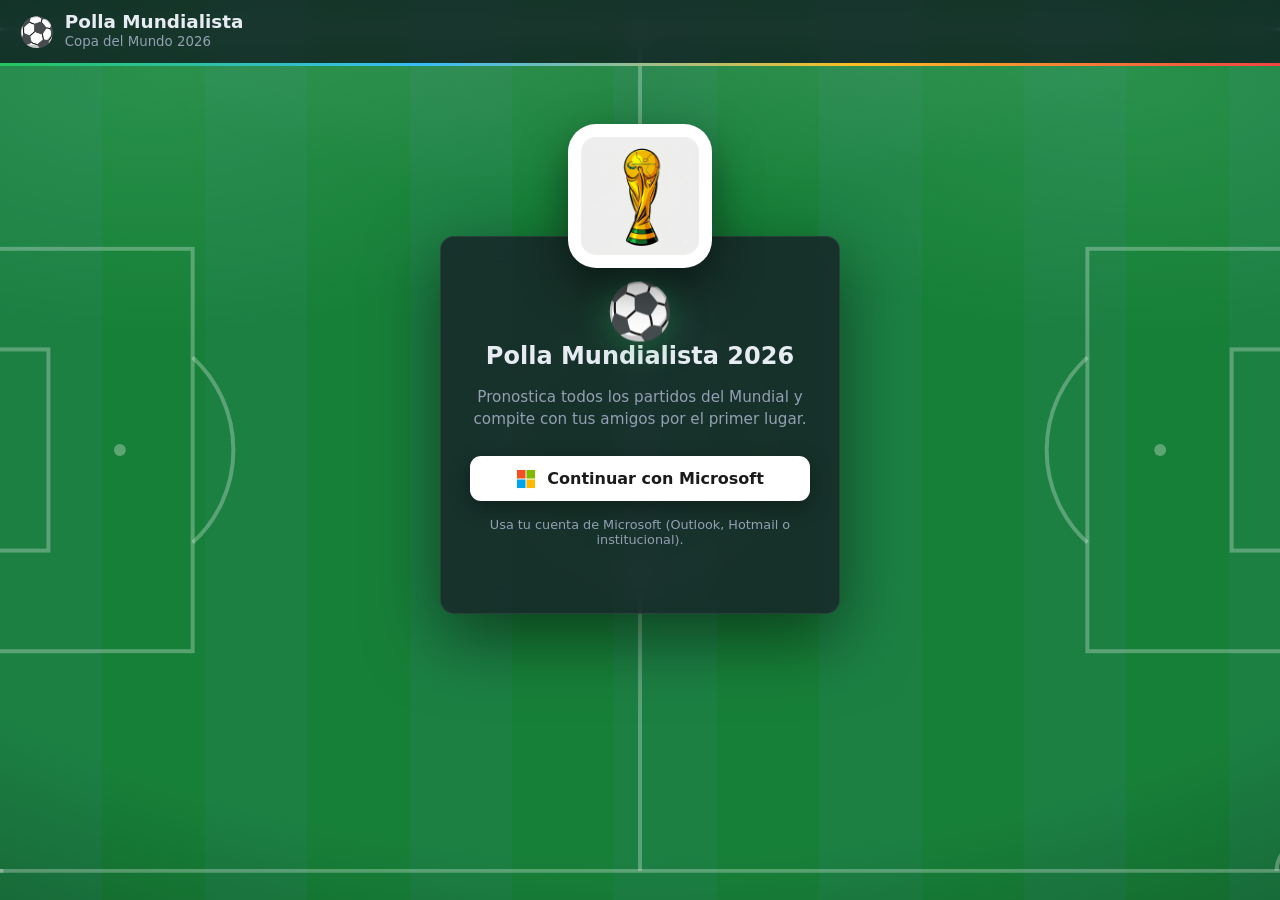
<file: index.html>
<!DOCTYPE html>
<html lang="es">
<head>
  <meta charset="UTF-8" />
  <meta name="viewport" content="width=device-width, initial-scale=1.0" />
  <title>Polla Mundialista 2026</title>
  <link rel="icon" type="image/png" href="img/trofeo.png?v=2" />
  <link rel="apple-touch-icon" href="img/trofeo.png?v=2" />
  <link rel="stylesheet" href="css/styles.css?v=23" />
</head>
<body>
  <header class="topbar">
    <div class="brand">
      <span class="ball">⚽</span>
      <div>
        <h1>Polla Mundialista</h1>
        <small>Copa del Mundo 2026</small>
      </div>
    </div>
    <nav id="nav" class="nav hidden">
      <button data-view="matches" class="active">Mis pronósticos</button>
      <button data-view="today">Hoy</button>
      <button data-view="weekend">Fin de semana</button>
      <button data-view="ranking">Ranking</button>
      <button data-view="admin" id="navAdmin" class="hidden">Admin</button>
    </nav>
    <div id="userBox" class="user-box hidden">
      <button id="avatarBtn" class="avatar-btn" title="Cambiar foto de perfil">
        <img id="userAvatar" class="avatar hidden" alt="" />
        <span id="userInitial" class="avatar avatar-fallback"></span>
      </button>
      <input type="file" id="avatarInput" accept="image/*" hidden />
      <span id="userName"></span>
      <button id="logoutBtn" class="ghost">Salir</button>
    </div>
  </header>

  <main id="app">

    <!-- ===================== LOGIN (solo Microsoft) ===================== -->
    <section id="authView" class="view auth">
      <div class="trophy-hero">
        <img src="img/trofeo.png?v=2" alt="Copa del Mundo Hidroituango" class="trophy-img" />
      </div>
      <div class="card auth-card">
        <div class="auth-ball">⚽</div>
        <h2 class="auth-title">Polla Mundialista 2026</h2>
        <p class="auth-sub">Pronostica todos los partidos del Mundial y compite con tus amigos por el primer lugar.</p>

        <button id="msLoginBtn" class="ms-btn">
          <svg width="20" height="20" viewBox="0 0 21 21" aria-hidden="true">
            <rect x="1" y="1" width="9" height="9" fill="#f25022"/>
            <rect x="11" y="1" width="9" height="9" fill="#7fba00"/>
            <rect x="1" y="11" width="9" height="9" fill="#00a4ef"/>
            <rect x="11" y="11" width="9" height="9" fill="#ffb900"/>
          </svg>
          Continuar con Microsoft
        </button>

        <p class="auth-note">Usa tu cuenta de Microsoft (Outlook, Hotmail o institucional).</p>
        <p id="authMsg" class="msg"></p>
      </div>
    </section>

    <!-- ===================== HOY ===================== -->
    <section id="todayView" class="view hidden">
      <div id="todayContainer"></div>
    </section>

    <!-- ===================== FIN DE SEMANA ===================== -->
    <section id="weekendView" class="view hidden">
      <div id="weekendContainer"></div>
    </section>

    <!-- ===================== MIS PRONÓSTICOS ===================== -->
    <section id="matchesView" class="view hidden">
      <div class="rules">
        Marcador exacto = <b>5 pts</b> · Acertar resultado = <b>3 pts</b> · Fallar = <b>0</b>.
        Puedes editar hasta <b>10 minutos antes</b> de cada partido; luego se cierra.
      </div>
      <div id="matchesContainer"></div>
    </section>

    <!-- ===================== RANKING ===================== -->
    <section id="rankingView" class="view hidden">
      <h2>Tabla de posiciones</h2>
      <div id="rankingContainer"></div>
    </section>

    <!-- ===================== ADMIN ===================== -->
    <section id="adminView" class="view hidden">
      <h2>👥 Participación</h2>
      <p class="muted">Quiénes ya pronosticaron, cuántos partidos llevan y cuándo actualizaron. Toca "Ver" para revisar sus pronósticos.</p>
      <div id="participationContainer"><div class="loading">Cargando…</div></div>

      <h2 style="margin-top:1.8rem">📝 Cargar resultados reales</h2>
      <p class="muted">Escribe el marcador final de cada partido jugado y guarda. El ranking se recalcula solo. (También se cargan solos cada 15 min.)</p>
      <div id="adminContainer"></div>
    </section>

  </main>

  <!-- Modal para ver pronósticos de un usuario -->
  <div id="modal" class="modal hidden">
    <div class="modal-box">
      <div class="modal-head">
        <h3 id="modalTitle">Pronósticos</h3>
        <button id="modalClose" class="ghost">✕</button>
      </div>
      <div id="modalBody" class="modal-body"></div>
    </div>
  </div>

  <button id="syncFab" class="sync-fab hidden">🔄 Sincronizar resultados</button>

  <div id="toast" class="toast hidden"></div>

  <script type="module" src="js/app.js?v=29"></script>
</body>
</html>
</file>
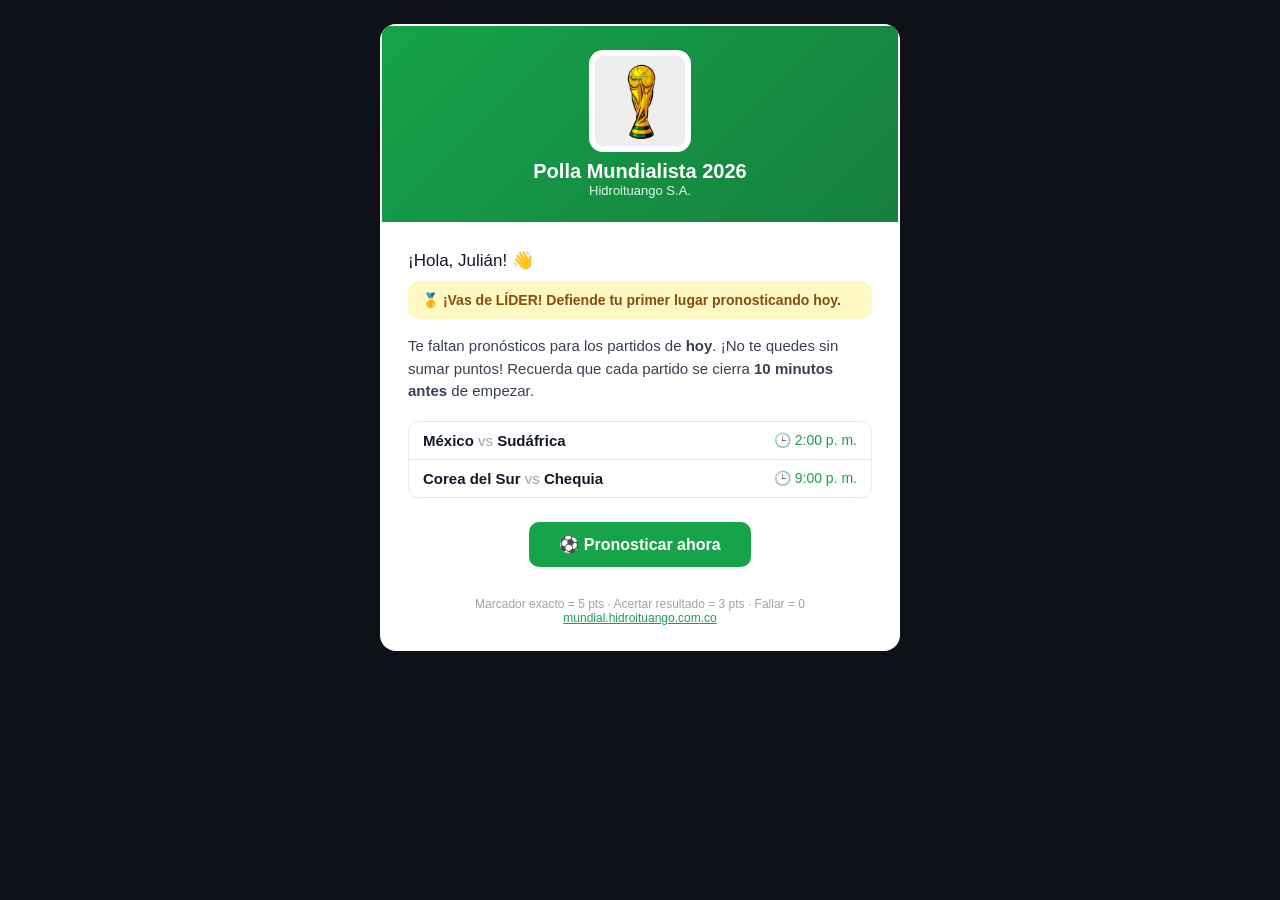
<file: preview-correo.html>
<!DOCTYPE html><html lang="es"><head><meta charset="UTF-8"><title>Vista previa del correo</title></head>
<body style="margin:0;background:#0e1117;font-family:Segoe UI,Arial,sans-serif;">
  <table width="100%" cellpadding="0" cellspacing="0" style="background:#0e1117;padding:24px 0;">
    <tr><td align="center">
      <table width="100%" style="max-width:520px;background:#ffffff;border-radius:16px;overflow:hidden;">
        <tr><td style="background:linear-gradient(135deg,#16a34a,#15803d);padding:24px;text-align:center;">
          <img src="img/trofeo.png" alt="Trofeo" width="90" style="display:block;margin:0 auto 8px;background:#fff;border-radius:14px;padding:6px;" />
          <div style="color:#fff;font-size:20px;font-weight:800;">Polla Mundialista 2026</div>
          <div style="color:#dcfce7;font-size:13px;">Hidroituango S.A.</div>
        </td></tr>
        <tr><td style="padding:26px 26px 8px;">
          <p style="font-size:17px;color:#111827;margin:0 0 10px;">¡Hola, Julián! 👋</p>
          <div style="background:#fef9c3;color:#854d0e;font-size:14px;font-weight:600;padding:11px 14px;border-radius:10px;margin:0 0 16px;">
            🥇 <b>¡Vas de LÍDER!</b> Defiende tu primer lugar pronosticando hoy.
          </div>
          <p style="font-size:15px;color:#374151;margin:0 0 18px;line-height:1.5;">
            Te faltan pronósticos para los partidos de <b>hoy</b>. ¡No te quedes sin sumar puntos!
            Recuerda que cada partido se cierra <b>10 minutos antes</b> de empezar.
          </p>
          <table width="100%" cellpadding="0" cellspacing="0" style="border:1px solid #e5e7eb;border-radius:10px;overflow:hidden;">
            <tr>
              <td style="padding:10px 14px;border-bottom:1px solid #e5e7eb;font-size:15px;color:#111827;"><b>México</b> <span style="color:#9ca3af;">vs</span> <b>Sudáfrica</b></td>
              <td style="padding:10px 14px;border-bottom:1px solid #e5e7eb;font-size:14px;color:#16a34a;text-align:right;white-space:nowrap;">🕒 2:00 p. m.</td>
            </tr>
            <tr>
              <td style="padding:10px 14px;font-size:15px;color:#111827;"><b>Corea del Sur</b> <span style="color:#9ca3af;">vs</span> <b>Chequia</b></td>
              <td style="padding:10px 14px;font-size:14px;color:#16a34a;text-align:right;white-space:nowrap;">🕒 9:00 p. m.</td>
            </tr>
          </table>
          <div style="text-align:center;margin:24px 0 8px;">
            <a href="https://mundial.hidroituango.com.co" style="background:#16a34a;color:#fff;text-decoration:none;font-weight:700;font-size:16px;padding:13px 30px;border-radius:10px;display:inline-block;">⚽ Pronosticar ahora</a>
          </div>
        </td></tr>
        <tr><td style="padding:12px 26px 24px;text-align:center;color:#9ca3af;font-size:12px;">
          Marcador exacto = 5 pts · Acertar resultado = 3 pts · Fallar = 0<br/>
          <a href="https://mundial.hidroituango.com.co" style="color:#16a34a;">mundial.hidroituango.com.co</a>
        </td></tr>
      </table>
    </td></tr>
  </table>
</body></html>
</file>
<file: css/styles.css>
:root{
  --bg:#0e1117; --panel:#171c26; --panel2:#1f2735; --line:#2a3346;
  --text:#e7ecf3; --muted:#93a0b4; --primary:#16a34a; --primary-2:#22c55e;
  --accent:#3b82f6; --warn:#f59e0b; --danger:#ef4444; --gold:#fbbf24;
  --radius:14px;
}
*{box-sizing:border-box}
body{
  margin:0; font-family:system-ui,-apple-system,Segoe UI,Roboto,sans-serif;
  color:var(--text); min-height:100vh; position:relative;
  /* Césped con franjas de pasto cortado + profundidad en los bordes */
  background:
    radial-gradient(140% 110% at 50% 40%, transparent 50%, rgba(0,0,0,.55) 100%),
    repeating-linear-gradient(90deg, #1c8043 0 8%, #178038 8% 16%);
  background-attachment: fixed;
}
/* Líneas del campo de fútbol */
body::before{
  content:""; position:fixed; inset:0; z-index:-1; pointer-events:none;
  background:url("../img/pitch.svg") center center / cover no-repeat;
}
/* Luz de estadio (brillo superior suave) */
body::after{
  content:""; position:fixed; inset:0; z-index:-2; pointer-events:none;
  background:
    radial-gradient(900px 420px at 50% -10%, rgba(255,255,255,.16), transparent 70%),
    radial-gradient(700px 380px at 12% 8%, rgba(120,220,160,.18), transparent 70%),
    radial-gradient(700px 380px at 88% 8%, rgba(120,220,160,.18), transparent 70%);
}
.hidden{display:none !important}

/* Topbar */
.topbar{
  display:flex; align-items:center; gap:1rem; flex-wrap:wrap;
  padding:.8rem 1.2rem;
  border-bottom:3px solid transparent;
  border-image:linear-gradient(90deg,#22c55e,#38bdf8,#fbbf24,#ef4444) 1;
  background:rgba(13,18,28,.72); backdrop-filter:blur(10px);
  position:sticky; top:0; z-index:10;
}
.brand{display:flex; align-items:center; gap:.6rem}
.brand h1{font-size:1.15rem; margin:0; line-height:1}
.brand small{color:var(--muted)}
.ball{font-size:1.8rem}
.nav{display:flex; gap:.3rem; margin-left:auto}
.nav button{
  background:transparent; color:var(--muted); border:none; padding:.5rem .9rem;
  border-radius:10px; cursor:pointer; font-size:.95rem; font-weight:600;
}
.nav button:hover{background:var(--panel2); color:var(--text)}
.nav button.active{background:var(--primary); color:#fff}
.user-box{display:flex; align-items:center; gap:.6rem; color:var(--muted)}
.user-box #userName{font-weight:600; color:var(--text)}

/* Avatares (foto de perfil) */
.avatar{width:36px; height:36px; border-radius:50%; object-fit:cover; display:inline-block; flex:none}
.avatar-fallback{
  display:inline-flex; align-items:center; justify-content:center;
  background:linear-gradient(135deg,var(--accent),#6366f1); color:#fff; font-weight:800;
}
.avatar-sm{width:28px; height:28px; font-size:.82rem}
.avatar-btn{
  padding:0; border:none; background:none; cursor:pointer; border-radius:50%;
  line-height:0; box-shadow:0 0 0 2px rgba(255,255,255,.18); transition:box-shadow .2s;
}
.avatar-btn:hover{box-shadow:0 0 0 2px var(--primary-2)}
.player{display:inline-flex; align-items:center; gap:.55rem}

/* Buttons */
button{font-family:inherit}
.primary{
  background:var(--primary); color:#fff; border:none; padding:.7rem 1rem;
  border-radius:10px; font-weight:700; cursor:pointer; font-size:1rem;
}
.primary:hover{background:var(--primary-2)}
.ghost{background:transparent; border:1px solid var(--line); color:var(--muted);
  padding:.4rem .8rem; border-radius:8px; cursor:pointer}
.ghost:hover{color:var(--text); border-color:var(--muted)}

/* Layout */
main{max-width:920px; margin:0 auto; padding:1.2rem}
.view h2{margin:.2rem 0 1rem}
.muted{color:var(--muted)}

/* Auth */
.auth{display:flex; flex-direction:column; align-items:center; padding-top:2.4rem}
.trophy-hero{margin-bottom:-32px; z-index:2; position:relative}
.trophy-img{
  width:144px; height:144px; object-fit:contain; display:block; background:#fff;
  border-radius:28px; padding:10px;
  border:3px solid rgba(255,255,255,.9); box-shadow:0 18px 45px rgba(0,0,0,.5);
  animation:trophyIn .7s cubic-bezier(.2,.9,.3,1.3) both;
}
@keyframes trophyIn{from{opacity:0; transform:translateY(-16px) scale(.88)} to{opacity:1; transform:none}}
.card{
  background:rgba(23,28,38,.78); backdrop-filter:blur(14px);
  border:1px solid rgba(255,255,255,.08); border-radius:var(--radius);
  padding:1.4rem; width:100%; max-width:400px; box-shadow:0 24px 70px rgba(0,0,0,.5);
}
.auth-card{text-align:center; padding:3rem 1.8rem 2.2rem}
.auth-ball{font-size:3.4rem; line-height:1; filter:drop-shadow(0 6px 18px rgba(34,197,94,.35))}
.auth-title{margin:.8rem 0 .4rem; font-size:1.5rem}
.auth-sub{color:var(--muted); font-size:.95rem; margin:0 0 1.6rem; line-height:1.45}
.ms-btn{
  display:flex; align-items:center; justify-content:center; gap:.7rem; width:100%;
  background:#fff; color:#1b1b1b; border:none; padding:.8rem 1rem; border-radius:11px;
  font-size:1rem; font-weight:700; cursor:pointer; transition:transform .08s, box-shadow .2s;
  box-shadow:0 6px 20px rgba(0,0,0,.35);
}
.ms-btn:hover{transform:translateY(-1px); box-shadow:0 10px 26px rgba(0,0,0,.45)}
.ms-btn:active{transform:translateY(0)}
.auth-note{color:var(--muted); font-size:.8rem; margin:1rem 0 0}
.msg{min-height:1.2em; margin:.8rem 0 0; font-size:.9rem; text-align:center}
.msg.error{color:var(--danger)}
.msg.ok{color:var(--primary-2)}

/* Rules banner */
.rules{
  background:var(--panel); border:1px solid var(--line); border-left:4px solid var(--primary);
  padding:.7rem 1rem; border-radius:10px; margin-bottom:1.2rem; font-size:.9rem; color:var(--muted);
}
.rules b{color:var(--text)}

/* Encabezado "Hoy" */
.today-head{
  background:linear-gradient(135deg, rgba(34,197,94,.20), rgba(56,189,248,.16));
  border:1px solid rgba(255,255,255,.12); border-radius:16px;
  padding:1.1rem 1.3rem; margin-bottom:1.3rem;
}
.today-title{font-size:1.25rem; font-weight:800}
.today-date{color:var(--muted); text-transform:capitalize; margin-top:.15rem}
.today-stats{display:flex; gap:1.1rem; flex-wrap:wrap; margin-top:.7rem; color:var(--muted); font-size:.92rem}
.today-stats b{color:var(--text)}

/* Ventanita "en juego / próximo" (Mis pronósticos) */
.livebox{
  background:linear-gradient(135deg, rgba(15,22,34,.92), rgba(22,30,44,.92));
  backdrop-filter:blur(8px);
  border:1px solid rgba(255,255,255,.12); border-radius:14px;
  padding:.9rem 1.1rem; margin-bottom:1.3rem;
  display:flex; flex-direction:column; gap:.6rem;
  box-shadow:0 10px 30px rgba(0,0,0,.35);
}
.livebox-live{
  border:1px solid rgba(255,107,129,.5);
  box-shadow:0 0 0 1px rgba(255,107,129,.25), 0 12px 34px rgba(0,0,0,.45);
}
.lb-title{font-size:.78rem; font-weight:900; letter-spacing:.08em; color:var(--muted)}
.livebox-live .lb-title{color:#ff6b81; animation:livePulse 1.4s ease-in-out infinite}

/* Mini-tarjeta por partido */
.lb-card{
  background:linear-gradient(180deg, rgba(31,39,53,.6), rgba(20,26,38,.6));
  border:1px solid rgba(255,255,255,.08); border-radius:12px;
  padding:.6rem .8rem; display:flex; flex-direction:column; gap:.5rem;
}
.lb-card-live{border-color:rgba(255,107,129,.45); background:linear-gradient(180deg, rgba(58,22,32,.45), rgba(20,26,38,.6))}
.lb-clickable{cursor:pointer; transition:border-color .15s}
.lb-clickable:hover{border-color:rgba(255,107,129,.8)}
.lb-card-head{display:flex; align-items:center; justify-content:space-between; gap:.5rem}
.lb-tag{font-size:.68rem; font-weight:800; padding:.18rem .6rem; border-radius:99px; white-space:nowrap}
.lb-tag.lb-live{background:#3a1620; color:#ff6b81; animation:livePulse 1.4s ease-in-out infinite}
.lb-tag.lb-next{background:#1c2a44; color:#93b4ff}
.lb-when{font-size:.82rem; color:var(--muted); font-weight:700; white-space:nowrap}
.lb-when-live{color:#ff6b81; font-weight:900}

/* Partido: equipos + casillas (igual que pronósticos) */
.lb-match{display:grid; grid-template-columns:1fr auto 1fr; align-items:center; gap:.6rem}
.lb-tm{display:flex; align-items:center; gap:.45rem; min-width:0; font-weight:700}
.lb-tm-h{justify-content:flex-end; text-align:right}
.lb-tm-a{justify-content:flex-start; text-align:left}
.lb-tm .name{overflow-wrap:anywhere}
.lb-tm .crest{width:26px; height:26px; flex:none}
.lb-boxes{display:flex; align-items:center; gap:.35rem}
.lb-box{
  display:inline-flex; align-items:center; justify-content:center;
  min-width:38px; height:38px; padding:0 .25rem;
  background:var(--panel2); border:1px solid var(--line); border-radius:9px;
  font-size:1.15rem; font-weight:800; color:var(--text);
}
.lb-boxes-live .lb-box{border-color:rgba(255,107,129,.6); color:#fff; background:#2a1620}
.lb-boxes-pred .lb-box{border-color:rgba(56,189,248,.4)}
.lb-x{color:var(--muted); font-weight:800}
.lb-vs{color:var(--muted); font-weight:800; font-size:.9rem}

/* Pie de la tarjeta (tu pronóstico / comparación) */
.lb-foot{font-size:.82rem; color:var(--muted); text-align:center}
.lb-foot b{color:var(--text)}
.lb-cmp{color:var(--primary-2); font-weight:700}
.lb-foot-warn{color:var(--warn)}
.lb-ver{color:#93b4ff}

/* Enlace "detalle" en tarjetas de partido */
.detalle-link{color:#93b4ff; cursor:pointer; font-weight:700; text-decoration:none}
.detalle-link:hover{text-decoration:underline}

/* Modal de detalle del partido */
.md-score{display:flex; align-items:center; justify-content:space-between; gap:.6rem; font-weight:700; font-size:1.05rem; margin:.2rem 0 .4rem}
.md-score .crest{width:26px; height:26px; vertical-align:middle}
.md-sc{color:var(--primary-2); font-size:1.4rem; font-weight:900; white-space:nowrap}
.md-state{text-align:center; color:var(--muted); font-weight:700; margin-bottom:.8rem}
.md-state.live{color:#ff6b81}
.md-timeline{display:flex; flex-direction:column; gap:.1rem; border-top:1px solid var(--line); padding-top:.6rem}
.md-ev{display:flex; align-items:center; gap:.6rem; padding:.4rem 0; border-bottom:1px solid var(--line); font-size:.9rem}
.md-ev:last-child{border-bottom:none}
.md-min{min-width:38px; text-align:right; font-weight:800; color:var(--muted)}
.md-txt{flex:1}
.md-empty{text-align:center; margin-top:1rem}

/* Group blocks */
.group{margin-bottom:1.8rem}
.group-title{
  display:inline-block; font-size:.82rem; letter-spacing:.08em; text-transform:uppercase;
  font-weight:800;
  background:linear-gradient(135deg,var(--accent),#6366f1); -webkit-background-clip:text;
  background-clip:text; -webkit-text-fill-color:transparent;
  margin:.2rem 0 .7rem; padding-left:.2rem;
}
.match{
  display:grid; grid-template-columns:1fr auto 1fr; align-items:center; gap:.6rem;
  background:linear-gradient(180deg, rgba(23,28,38,.80), rgba(18,23,33,.80));
  backdrop-filter:blur(10px);
  border:1px solid rgba(255,255,255,.07); border-radius:14px;
  padding:.85rem 1rem; margin-bottom:.6rem; transition:border-color .2s, transform .08s;
}
.match:hover{border-color:rgba(56,189,248,.45); transform:translateY(-1px)}
.match .team{display:flex; align-items:center; gap:.5rem; min-width:0}
.match .team.home{justify-content:flex-end; text-align:right}
.match .team.away{justify-content:flex-start; text-align:left}
.match .flag{font-size:1.6rem; line-height:1; flex:none; display:inline-flex; align-items:center}
.crest{
  width:30px; height:30px; border-radius:50%; object-fit:cover; flex:none;
  box-shadow:0 0 0 1px var(--line), 0 2px 6px rgba(0,0,0,.35); background:var(--panel2);
}

/* Resumen de puntos */
.summary{
  display:flex; align-items:center; gap:1.2rem; flex-wrap:wrap;
  background:linear-gradient(135deg,#16321f,#13261a);
  border:1px solid #1f5132; border-radius:14px; padding:1rem 1.2rem; margin-bottom:1.4rem;
}
.sum-main{display:flex; align-items:baseline; gap:.4rem}
.sum-num{font-size:2.2rem; font-weight:900; color:var(--primary-2); line-height:1}
.sum-lbl{color:var(--muted); font-weight:700; text-transform:uppercase; font-size:.75rem; letter-spacing:.06em}
.sum-stats{display:flex; gap:1.1rem; flex-wrap:wrap; color:var(--muted); font-size:.9rem}
.sum-stats b{color:var(--text)}
.match .name{font-weight:700; line-height:1.15; overflow-wrap:anywhere}
.match .scores{display:flex; align-items:center; gap:.35rem}
.score-input{
  width:46px; text-align:center; font-size:1.1rem; font-weight:700;
  background:var(--panel2); border:1px solid var(--line); color:var(--text);
  padding:.45rem 0; border-radius:9px;
}
.score-input:focus{outline:none; border-color:var(--primary)}
.score-input:disabled{opacity:.6; cursor:not-allowed}
.vs{color:var(--muted); font-weight:700}
.match .meta{
  grid-column:1 / -1; display:flex; justify-content:space-between; align-items:center;
  font-size:.75rem; color:var(--muted); margin-top:.1rem;
}
.badge{font-size:.7rem; padding:.12rem .5rem; border-radius:99px; font-weight:700}
.badge.locked{background:#3a2a16; color:var(--warn)}
.badge.result{background:#16321f; color:var(--primary-2)}
.badge.pts{background:#1c2a44; color:#93b4ff}
.badge.live{background:#3a1620; color:#ff6b81; font-weight:800; animation:livePulse 1.4s ease-in-out infinite}
@keyframes livePulse{0%,100%{opacity:1}50%{opacity:.55}}
.save-row{display:flex; align-items:center; gap:.8rem; margin:.4rem 0 1.4rem}
.save-row .primary{padding:.55rem 1.4rem}

/* Barra de guardado fija (sigue al hacer scroll) */
.save-bar{
  position:sticky; top:var(--header-h, 64px); z-index:8;
  display:flex; align-items:center; gap:.8rem;
  background:rgba(13,18,28,.92); backdrop-filter:blur(10px);
  border:1px solid var(--line); border-radius:12px;
  padding:.55rem .7rem; margin-bottom:1.1rem;
  box-shadow:0 8px 24px rgba(0,0,0,.35);
}
.save-bar .primary{flex:1; padding:.7rem}
.save-hint{color:var(--warn); font-size:.82rem; white-space:nowrap}

/* Pestañas por fase (Grupos · 16avos · Octavos…) */
.phase-bar{
  display:flex; gap:.45rem; margin-bottom:1.1rem;
  overflow-x:auto; -webkit-overflow-scrolling:touch; scrollbar-width:none; padding-bottom:.2rem;
}
.phase-bar::-webkit-scrollbar{display:none}
.phase-chip{
  background:var(--panel2); color:var(--muted); border:1px solid var(--line);
  padding:.5rem 1rem; border-radius:999px; cursor:pointer; font-weight:800;
  font-size:.92rem; white-space:nowrap; transition:all .15s; flex:none;
}
.phase-chip:hover{color:var(--text); border-color:var(--muted)}
.phase-chip.active{background:var(--primary); color:#fff; border-color:var(--primary); box-shadow:0 4px 14px rgba(34,197,94,.35)}

/* Botón flotante Sincronizar (admin) — fijo, sigue el scroll */
.sync-fab{
  position:fixed; right:1.3rem; bottom:1.3rem; z-index:45;
  background:var(--primary); color:#fff; border:none; border-radius:999px;
  padding:.95rem 1.5rem; font-weight:800; font-size:1rem; cursor:pointer;
  box-shadow:0 12px 30px rgba(0,0,0,.5); transition:transform .08s, background .2s;
}
.sync-fab:hover{background:var(--primary-2); transform:translateY(-2px)}
.sync-fab:active{transform:translateY(0)}
.sync-fab:disabled{opacity:.75; cursor:default}
@media (max-width:600px){
  .sync-fab{right:.8rem; bottom:.8rem; padding:.85rem 1.2rem; font-size:.92rem}
}

/* Ranking */
.rank-wrap{overflow-x:auto; -webkit-overflow-scrolling:touch; border-radius:12px}
table.rank{width:100%; border-collapse:collapse; background:var(--panel);
  border:1px solid var(--line); border-radius:12px; overflow:hidden}
table.rank th, table.rank td{padding:.7rem .8rem; text-align:left; border-bottom:1px solid var(--line)}
table.rank th{font-size:.75rem; text-transform:uppercase; letter-spacing:.05em; color:var(--muted)}
table.rank td.num, table.rank th.num{text-align:center; width:56px}
table.rank tr:last-child td{border-bottom:none}
table.rank tr.me{background:#13261a}
.pos{font-weight:800; color:var(--muted)}
.pos.p1{color:var(--gold)} .pos.p2{color:#cbd5e1} .pos.p3{color:#d4a373}
.pts-big{font-weight:800; color:var(--primary-2); font-size:1.05rem}
.rank-legend{font-size:.78rem; margin:.7rem .2rem 0}

/* Toast */
.toast{
  position:fixed; bottom:1.4rem; left:50%; transform:translateX(-50%);
  background:var(--panel2); border:1px solid var(--line); color:var(--text);
  padding:.7rem 1.2rem; border-radius:10px; box-shadow:0 10px 30px rgba(0,0,0,.5);
  z-index:50; font-weight:600;
}
.toast.ok{border-color:var(--primary)} .toast.error{border-color:var(--danger)}

.loading{color:var(--muted); padding:2rem; text-align:center}
.all-done{color:var(--primary-2)}

/* Modal (ver pronósticos de un usuario) */
.modal{
  position:fixed; inset:0; background:rgba(0,0,0,.62); backdrop-filter:blur(3px);
  z-index:60; display:flex; align-items:center; justify-content:center; padding:1rem;
}
.modal-box{
  background:var(--panel); border:1px solid var(--line); border-radius:16px;
  width:100%; max-width:580px; max-height:86vh; display:flex; flex-direction:column;
  box-shadow:0 30px 80px rgba(0,0,0,.6);
}
.modal-head{
  display:flex; align-items:center; justify-content:space-between;
  padding:1rem 1.2rem; border-bottom:1px solid var(--line);
}
.modal-head h3{margin:0; font-size:1.05rem}
.modal-body{padding:.6rem 1.2rem 1rem; overflow-y:auto}
.pred-row{
  display:flex; align-items:center; justify-content:space-between; gap:.6rem;
  padding:.55rem 0; border-bottom:1px solid var(--line); font-size:.9rem;
}
.pred-row:last-child{border-bottom:none}
.pred-teams{display:flex; align-items:center; gap:.35rem; flex-wrap:wrap}
.pred-teams .crest{width:20px; height:20px}
.pred-teams b{color:var(--primary-2)}

/* Modal editable (admin corrige pronósticos) */
.modal-note{margin:.2rem 0 .8rem}
.pred-edit{
  display:grid; grid-template-columns:1fr 44px 12px 44px 1fr; align-items:center;
  gap:.3rem; padding:.45rem 0; border-bottom:1px solid var(--line); font-size:.85rem;
}
.pred-edit:last-of-type{border-bottom:none}
.pe-home{display:flex; align-items:center; justify-content:flex-end; gap:.3rem; text-align:right; min-width:0}
.pe-away{display:flex; align-items:center; gap:.3rem; min-width:0}
.pe-home .name, .pe-away .name{font-weight:600; overflow:hidden; text-overflow:ellipsis; white-space:nowrap}
.pred-edit .crest{width:20px; height:20px}
.pe-in{width:44px; height:38px; font-size:1rem}
.pe-meta{grid-column:1 / -1; text-align:center; display:flex; gap:.4rem; justify-content:center; flex-wrap:wrap}
.modal-foot{position:sticky; bottom:0; background:var(--panel); padding:.7rem 0 .2rem; margin-top:.5rem; border-top:1px solid var(--line)}
.modal-foot .primary{width:100%}

/* ===== TABLET / iPad / ESCRITORIO: partidos en 2 columnas ===== */
@media (min-width:760px){
  main{max-width:980px}
  .group{
    display:grid; grid-template-columns:1fr 1fr; gap:.7rem; align-items:start;
  }
  .group-title{grid-column:1 / -1; margin-bottom:.2rem}
  .match{margin-bottom:0}
}

/* Ajustes finos para iPad (toque cómodo) */
@media (min-width:760px) and (max-width:1100px){
  main{padding:1.4rem 1.6rem}
  .match{padding:.9rem 1rem}
  .match .name{font-size:1rem}
  .score-input{width:50px; height:46px; font-size:1.15rem}
  .crest{width:32px; height:32px}
  .trophy-img{width:160px; height:160px}
  .nav button{font-size:1rem; padding:.55rem 1rem}
}

/* ===================== MÓVIL ===================== */
@media (max-width:600px){
  main{padding:.8rem}
  .topbar{gap:.45rem .7rem; padding:.55rem .7rem}
  .brand h1{font-size:1rem}
  .brand small{font-size:.72rem}
  .ball{font-size:1.5rem}

  /* Nav: barra propia, repartida y deslizable */
  .nav{
    width:100%; order:3; margin:0; justify-content:center;
    overflow-x:auto; -webkit-overflow-scrolling:touch; gap:.25rem;
    scrollbar-width:none;
  }
  .nav::-webkit-scrollbar{display:none}
  .nav button{padding:.5rem .8rem; font-size:.9rem; white-space:nowrap}
  .user-box{margin-left:auto; font-size:.85rem; gap:.45rem}
  .user-box #userName{max-width:32vw; overflow:hidden; text-overflow:ellipsis; white-space:nowrap}
  .avatar, .avatar-btn{width:32px; height:32px}

  /* Login / trofeo */
  .auth{padding-top:1.6rem}
  .trophy-img{width:116px; height:116px; border-radius:22px; padding:8px}
  .trophy-hero{margin-bottom:-26px}
  .auth-card{padding:2.4rem 1.3rem 1.8rem}
  .auth-title{font-size:1.3rem}

  /* Partidos: compactos y legibles */
  .match{padding:.7rem .6rem; gap:.4rem; border-radius:12px}
  .match .team{gap:.4rem}
  .match .name{font-size:.86rem}
  .crest{width:28px; height:28px}
  .match .flag{font-size:1.3rem}
  .score-input{width:42px; height:44px; font-size:1.05rem; padding:0}
  .match .meta{font-size:.7rem; gap:.3rem; flex-wrap:wrap}

  /* Resumen de puntos */
  .summary{gap:.5rem .9rem; padding:.85rem 1rem}
  .sum-num{font-size:1.9rem}
  .sum-stats{gap:.5rem .85rem; font-size:.82rem; width:100%}

  /* Ranking: deja Pos/Jugador/Pts/Aciertos */
  .col-opt{display:none}
  table.rank th, table.rank td{padding:.6rem .5rem}
  table.rank td.num, table.rank th.num{width:auto}
  .avatar-sm{width:26px; height:26px}

  .rules{font-size:.82rem; padding:.6rem .8rem}
  .view h2{font-size:1.25rem}
  .save-row{position:sticky; bottom:.6rem; z-index:5}
  .save-row .primary{width:100%; padding:.85rem}
  .save-row #saveHint{display:none}
}

@media (max-width:360px){
  .match .name{font-size:.8rem}
  .score-input{width:38px}
  .user-box #userName{display:none}
}
</file>
